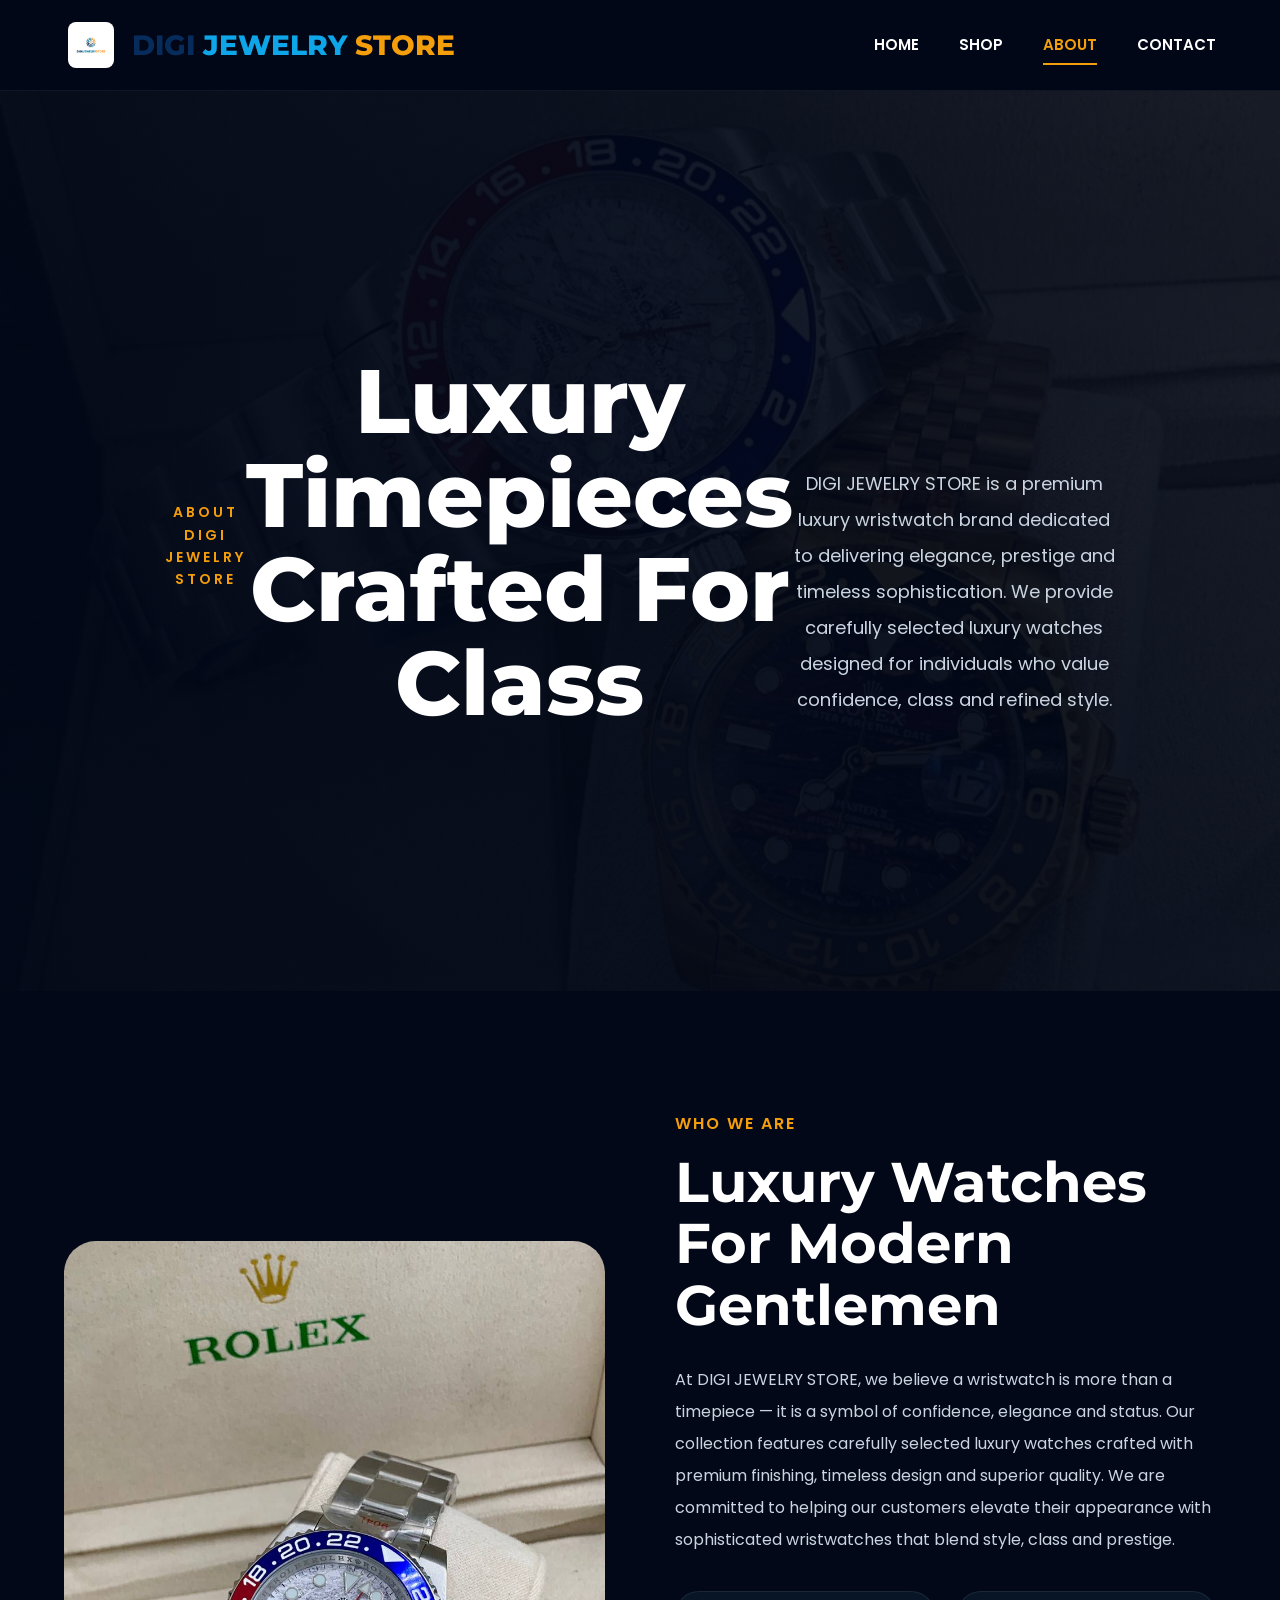
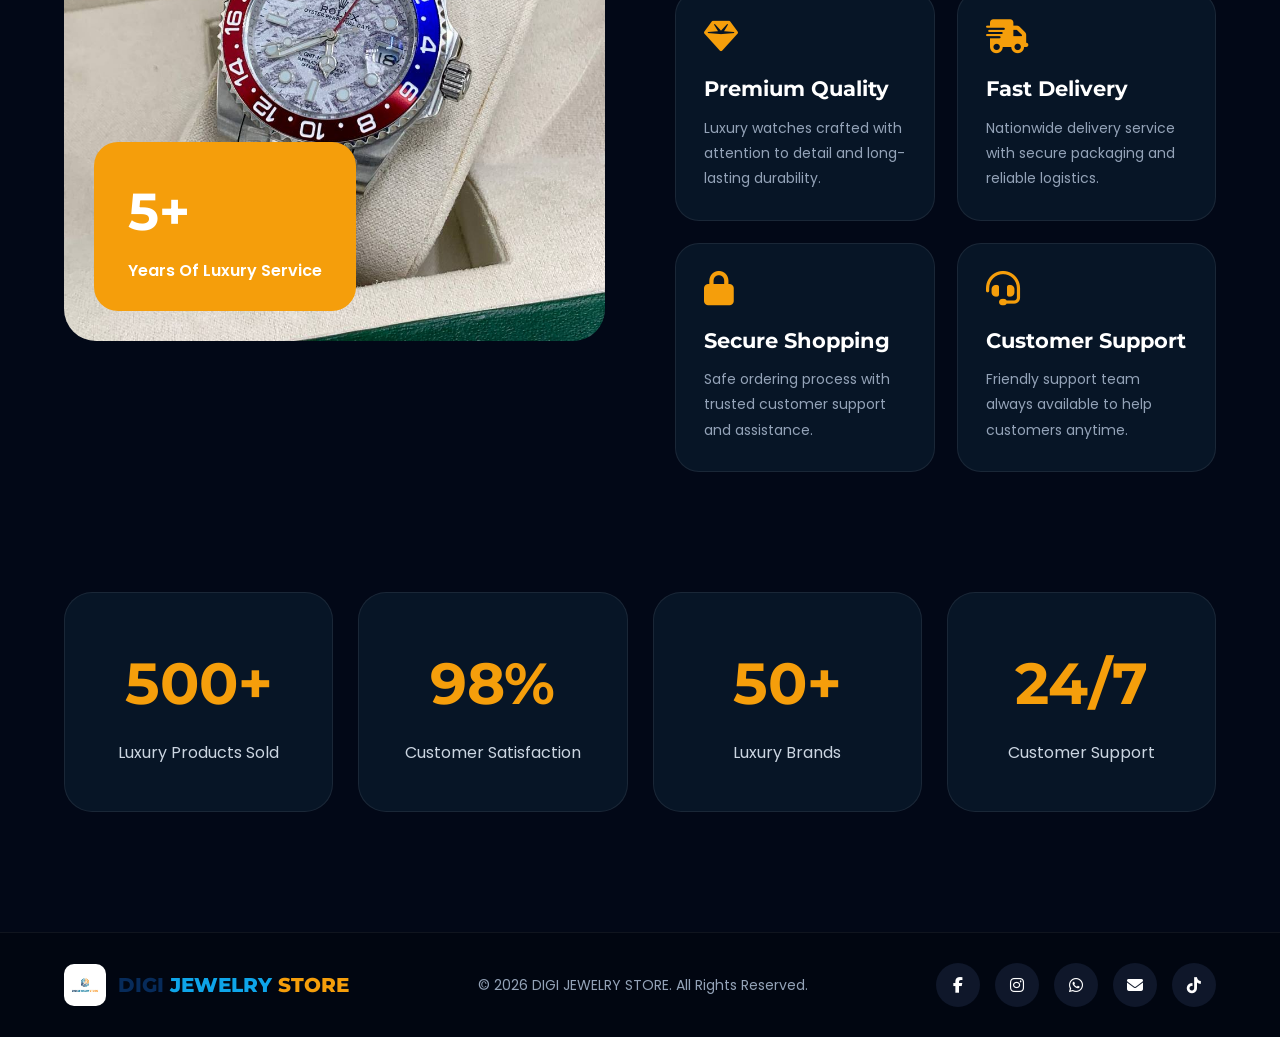
<file: about.html>
<!DOCTYPE html>
<html lang="en">
<head>

<meta charset="UTF-8">
<meta name="viewport" content="width=device-width, initial-scale=1.0">

<title>About Us | DIGI JEWELRY STORE</title>

<link rel="preconnect" href="https://fonts.googleapis.com">
<link rel="preconnect" href="https://fonts.gstatic.com" crossorigin>

<link href="https://fonts.googleapis.com/css2?family=Montserrat:wght@600;700;800&family=Poppins:wght@300;400;500;600&display=swap" rel="stylesheet">

<link rel="stylesheet"
href="https://cdnjs.cloudflare.com/ajax/libs/font-awesome/6.5.2/css/all.min.css"/>

<link rel="stylesheet" href="style.css">

<style>

/* =========================================
HERO
========================================= */

.hero{
position:relative;
padding:150px 0 120px;

background:
linear-gradient(
rgba(2,8,23,0.82),
rgba(2,8,23,0.90)
),
url('images/rolex (2).jpg');
background-size:cover;
background-position:center;
overflow:hidden;
text-align:center;
}

.hero::before{
content:"";
position:absolute;
inset:0;
background:
linear-gradient(
to right,
rgba(2,8,23,0.85),
rgba(2,8,23,0.35)
);
z-index:1;
}

.hero-content{
position:relative;
z-index:2;
max-width:950px;
margin:auto;
}

.hero p{
color:#f59e0b;
margin-bottom:20px;
letter-spacing:3px;
font-weight:600;
font-size:14px;
}

.hero h1{
font-size:clamp(48px,7vw,90px);
line-height:1.05;
font-family:'Montserrat',sans-serif;
font-weight:800;
margin-bottom:28px;
}

.hero-text{
max-width:780px;
margin:auto;
color:#cbd5e1;
line-height:2;
font-size:18px;
margin-bottom:40px;
}

/* =========================================
ABOUT SECTION
========================================= */

.about-section{
padding:120px 0;
}

.about-grid{
display:grid;
grid-template-columns:1fr 1fr;
gap:70px;
align-items:center;
}

.about-image{
position:relative;
}

.about-image img{
width:100%;
height:700px;
object-fit:cover;
border-radius:32px;
}

.experience-box{
position:absolute;
bottom:30px;
left:30px;
background:#f59e0b;
padding:28px 34px;
border-radius:24px;
}

.experience-box h2{
font-size:52px;
margin-bottom:5px;
font-family:'Montserrat',sans-serif;
}

.experience-box p{
font-weight:600;
}

.about-content .small-title{
color:#f59e0b;
margin-bottom:15px;
font-weight:600;
letter-spacing:2px;
}

.about-content h2{
font-size:56px;
line-height:1.1;
margin-bottom:28px;
font-family:'Montserrat',sans-serif;
}

.about-content .desc{
color:#cbd5e1;
line-height:2;
margin-bottom:35px;
}

.features{
display:grid;
grid-template-columns:1fr 1fr;
gap:22px;
}

.feature-box{
background:#071526;
padding:28px;
border-radius:24px;
border:1px solid rgba(255,255,255,0.08);
transition:0.3s;
}

.feature-box:hover{
transform:translateY(-6px);
border-color:#f59e0b;
}

.feature-box i{
font-size:34px;
color:#f59e0b;
margin-bottom:18px;
}

.feature-box h4{
margin-bottom:10px;
font-size:21px;
}

.feature-box p{
color:#94a3b8;
line-height:1.8;
font-size:14px;
}

/* =========================================
STATS
========================================= */

.stats-section{
padding-bottom:120px;
}

.stats-grid{
display:grid;
grid-template-columns:repeat(4,1fr);
gap:25px;
}

.stat-card{
background:#071526;
padding:45px 30px;
border-radius:28px;
text-align:center;
border:1px solid rgba(255,255,255,0.08);
transition:0.3s;
}

.stat-card:hover{
transform:translateY(-6px);
border-color:#f59e0b;
}

.stat-card h2{
font-size:58px;
color:#f59e0b;
margin-bottom:10px;
font-family:'Montserrat',sans-serif;
}

.stat-card p{
color:#cbd5e1;
}



/* =========================================
RESPONSIVE
========================================= */

@media(max-width:991px){

.about-grid,
.stats-grid{
grid-template-columns:1fr;
}

.about-image img{
height:500px;
}

}

@media(max-width:768px){

.hero{
padding:110px 0 90px;
}

.hero h1{
font-size:58px;
line-height:1.1;
}

.hero-text{
font-size:16px;
line-height:1.9;
}

.about-content h2{
font-size:42px;
}

.features{
grid-template-columns:1fr;
}
}

@media(max-width:480px){

.hero{
padding:95px 0 75px;
}

.hero p{
font-size:12px;
letter-spacing:2px;
}

.hero h1{
font-size:42px;
line-height:1.15;
}

.hero-text{
font-size:15px;
line-height:1.8;
}

.cta-btn{
width:100%;
}

.about-image img{
height:400px;
}
}
</style>

</head>

<body>

<!-- =========================================
HEADER
========================================= -->

<header>

<div class="container navbar">

<div class="logo">

<img src="images/digilogo.jpg" alt="DIGI Logo">

<h2>
<span class="digi">DIGI</span>
<span class="jewelry">JEWELRY</span>
<span class="store">STORE</span>
</h2>

</div>

<div class="nav-links">

<a href="index.html">HOME</a>

<a href="shop.html">SHOP</a>

<a href="about.html" class="active">ABOUT</a>

<a href="contact.html">CONTACT</a>

</div>

</div>

</header>

<!-- =========================================
HERO SECTION
========================================= -->

<section class="hero">

<div class="container hero-content">

<p>ABOUT DIGI JEWELRY STORE</p>

<h1>
Luxury Timepieces<br>
Crafted For Class
</h1>

<div class="hero-text">

DIGI JEWELRY STORE is a premium luxury wristwatch brand dedicated to delivering elegance, prestige and timeless sophistication. We provide carefully selected luxury watches designed for individuals who value confidence, class and refined style.

</div>

</div>

</section>

<!-- =========================================
ABOUT SECTION
========================================= -->

<section class="about-section">

<div class="container">

<div class="about-grid">

<div class="about-image">

<img src="images/rolex (1).jpg" alt="Luxury Watch">

<div class="experience-box">

<h2>5+</h2>

<p>Years Of Luxury Service</p>

</div>

</div>

<div class="about-content">

<p class="small-title">
WHO WE ARE
</p>

<h2>
Luxury Watches For Modern Gentlemen
</h2>

<div class="desc">

At DIGI JEWELRY STORE, we believe a wristwatch is more than a timepiece — it is a symbol of confidence, elegance and status. Our collection features carefully selected luxury watches crafted with premium finishing, timeless design and superior quality.

We are committed to helping our customers elevate their appearance with sophisticated wristwatches that blend style, class and prestige.

</div>

<div class="features">

<div class="feature-box">

<i class="fa-solid fa-gem"></i>

<h4>Premium Quality</h4>

<p>
Luxury watches crafted with attention to detail and long-lasting durability.
</p>

</div>

<div class="feature-box">

<i class="fa-solid fa-truck-fast"></i>

<h4>Fast Delivery</h4>

<p>
Nationwide delivery service with secure packaging and reliable logistics.
</p>

</div>

<div class="feature-box">

<i class="fa-solid fa-lock"></i>

<h4>Secure Shopping</h4>

<p>
Safe ordering process with trusted customer support and assistance.
</p>

</div>

<div class="feature-box">

<i class="fa-solid fa-headset"></i>

<h4>Customer Support</h4>

<p>
Friendly support team always available to help customers anytime.
</p>

</div>

</div>

</div>

</div>

</div>

</section>

<!-- =========================================
STATS SECTION
========================================= -->

<section class="stats-section">

<div class="container">

<div class="stats-grid">

<div class="stat-card">

<h2>500+</h2>

<p>Luxury Products Sold</p>

</div>

<div class="stat-card">

<h2>98%</h2>

<p>Customer Satisfaction</p>

</div>

<div class="stat-card">

<h2>50+</h2>

<p>Luxury Brands</p>

</div>

<div class="stat-card">

<h2>24/7</h2>

<p>Customer Support</p>

</div>

</div>

</div>

</section>

<!-- =========================================
FOOTER
========================================= -->

<footer>

<div class="container footer-content">

<div class="footer-logo">

<img
src="images/digilogo.jpg"
alt="DIGI Logo">

<h3>
<span class="digi">DIGI</span>
<span class="jewelry">JEWELRY</span>
<span class="store">STORE</span>
</h3>

</div>

<div class="footer-text">

© 2026 DIGI JEWELRY STORE.
All Rights Reserved.

</div>

<div class="socials">

<a href="https://www.facebook.com/share/1Ac2vuKgZE/" target="_blank">
<i class="fa-brands fa-facebook-f"></i>
</a>

<a href="https://www.instagram.com/digijewelrystore/" target="_blank">
<i class="fa-brands fa-instagram"></i>
</a>

<a href="https://wa.me/2347053364320" target="_blank">
<i class="fa-brands fa-whatsapp"></i>
</a>

<a href="mailto:digijewelrystore@gmail.com">
<i class="fa-solid fa-envelope"></i>
</a>

<a href="https://www.tiktok.com/@digijewelrystore" target="_blank">
<i class="fa-brands fa-tiktok"></i>
</a>

</div>

</div>

</footer>

</body>
</html>
</file>
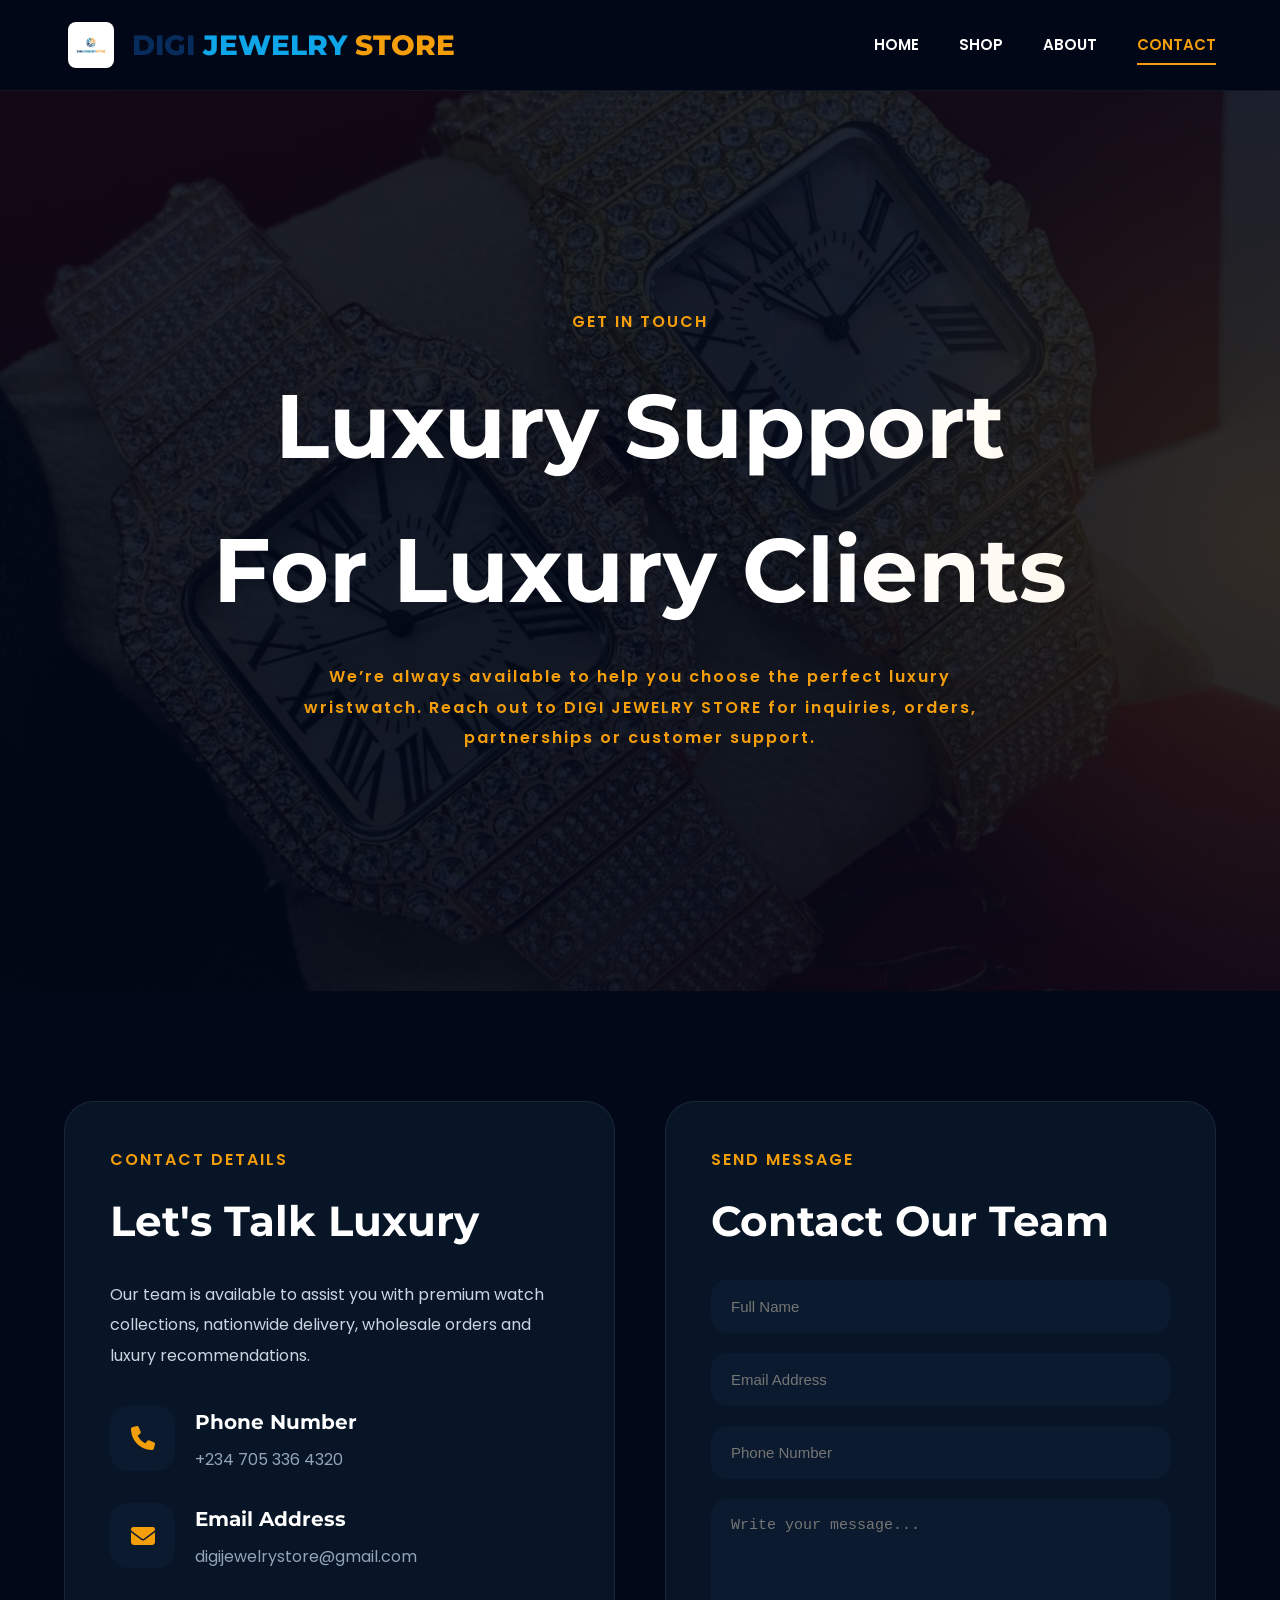
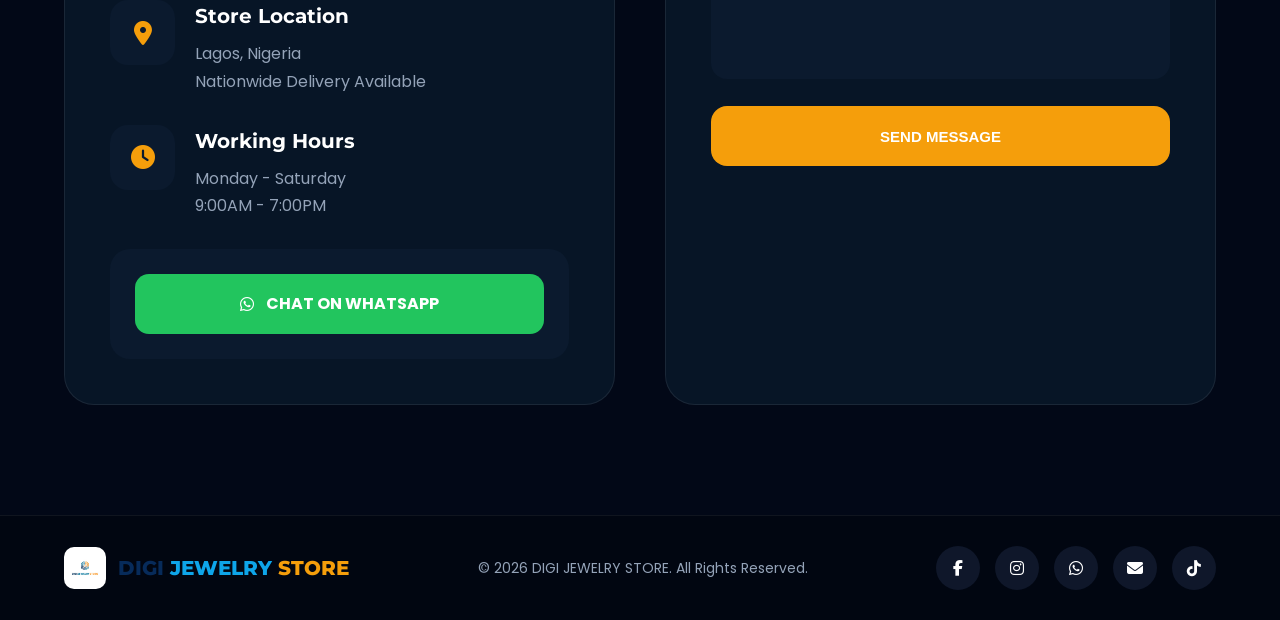
<file: contact.html>
<!DOCTYPE html>
<html lang="en">
<head>
<meta charset="UTF-8">
<meta name="viewport" content="width=device-width, initial-scale=1.0">

<title>Contact Us | DIGI JEWELRY STORE</title>

<link rel="preconnect" href="https://fonts.googleapis.com">
<link rel="preconnect" href="https://fonts.gstatic.com" crossorigin>

<link href="https://fonts.googleapis.com/css2?family=Montserrat:wght@600;700;800&family=Poppins:wght@300;400;500;600&display=swap" rel="stylesheet">

<link rel="stylesheet" href="https://cdnjs.cloudflare.com/ajax/libs/font-awesome/6.5.2/css/all.min.css"/>
<link rel="stylesheet" href="style.css">

<style>

.container{
width:90%;
max-width:1300px;
margin:auto;
}

.hero{
padding:120px 0;
text-align:center;
background:
linear-gradient(rgba(2,8,23,0.88),rgba(2,8,23,0.92)),
url('images/cartier (2).jpg');
background-size:cover;
background-position:center;
}

.hero p{
color:#f59e0b;
margin-bottom:20px;
letter-spacing:2px;
font-weight:600;
}

.hero h1{
font-size:clamp(52px,8vw,90px);
font-family:'Montserrat',sans-serif;
margin-bottom:20px;
}

.hero-text{
max-width:700px;
margin:auto;
color:#cbd5e1;
line-height:1.9;
}

.contact-section{
padding:110px 0;
}

.contact-grid{
display:grid;
grid-template-columns:1fr 1fr;
gap:50px;
}

.contact-info,
.contact-form{
background:#071526;
padding:45px;
border-radius:30px;
border:1px solid rgba(255,255,255,0.08);
}

.section-small{
color:#f59e0b;
margin-bottom:15px;
font-weight:600;
letter-spacing:2px;
}

.contact-info h2,
.contact-form h2{
font-size:42px;
font-family:'Montserrat',sans-serif;
margin-bottom:25px;
}

.contact-desc{
color:#cbd5e1;
line-height:1.9;
margin-bottom:35px;
}

.info-box{
display:flex;
gap:20px;
margin-bottom:30px;
align-items:flex-start;
}

.info-icon{
width:65px;
height:65px;
border-radius:18px;
background:#0b1a2e;
display:flex;
align-items:center;
justify-content:center;
font-size:24px;
color:#f59e0b;
}

.info-content h4{
font-size:20px;
margin-bottom:8px;
}

.info-content p{
color:#94a3b8;
line-height:1.7;
}

.input-group{
margin-bottom:20px;
}

.input-group input,
.input-group textarea{
width:100%;
padding:18px 20px;
border:none;
outline:none;
border-radius:16px;
background:#0b1a2e;
color:white;
font-size:15px;
}

.input-group textarea{
height:180px;
resize:none;
}

.submit-btn{
width:100%;
height:60px;
border:none;
border-radius:16px;
background:#f59e0b;
color:white;
font-weight:700;
font-size:15px;
cursor:pointer;
transition:0.3s;
}

.submit-btn:hover{
transform:translateY(-3px);
}

.whatsapp-box{
margin-top:30px;
padding:25px;
background:#0b1a2e;
border-radius:20px;
}

.whatsapp-box a{
display:flex;
align-items:center;
justify-content:center;
gap:12px;
height:60px;
background:#22c55e;
border-radius:14px;
text-decoration:none;
color:white;
font-weight:700;
}

.whatsapp-box a:hover{
transform:translateY(-3px);
}

/* RESPONSIVE */

@media(max-width:991px){

.contact-grid{
grid-template-columns:1fr;
}

}

@media(max-width:768px){

.hero h1{
font-size:48px;
}

.contact-info h2,
.contact-form h2{
font-size:34px;
}

}

</style>

</head>

<body>

<!-- HEADER -->

<header>

<div class="container navbar">

<div class="logo">

<img src="images/digilogo.jpg" alt="DIGI Logo">

<h2>
            <span class="digi">DIGI</span>
            <span class="jewelry">JEWELRY</span>
            <span class="store">STORE</span>
        </h2>
</div>

<div class="nav-links">

<a href="index.html">HOME</a>

<a href="shop.html">SHOP</a>

<a href="about.html">ABOUT</a>

<a href="contact.html" class="active">CONTACT</a>

</div>

</div>

</header>

<!-- HERO -->

<section class="hero">

<div class="container">

<p>GET IN TOUCH</p>

<h1>
Luxury Support <br>
For Luxury Clients
</h1>

<p class="hero-text">

We’re always available to help you choose the perfect
luxury wristwatch. Reach out to DIGI JEWELRY STORE
for inquiries, orders, partnerships or customer support.

</p>

</div>

</section>

<!-- CONTACT -->

<section class="contact-section">

<div class="container">

<div class="contact-grid">

<!-- LEFT -->

<div class="contact-info">

<div class="section-small">
CONTACT DETAILS
</div>

<h2>
Let's Talk Luxury
</h2>

<p class="contact-desc">

Our team is available to assist you with premium
watch collections, nationwide delivery, wholesale
orders and luxury recommendations.

</p>

<!-- PHONE -->

<div class="info-box">

<div class="info-icon">
<i class="fa-solid fa-phone"></i>
</div>

<div class="info-content">

<h4>Phone Number</h4>

<p>
+234 705 336 4320
</p>

</div>

</div>

<!-- EMAIL -->

<div class="info-box">

<div class="info-icon">
<i class="fa-solid fa-envelope"></i>
</div>

<div class="info-content">

<h4>Email Address</h4>

<p>
digijewelrystore@gmail.com
</p>

</div>

</div>

<!-- LOCATION -->

<div class="info-box">

<div class="info-icon">
<i class="fa-solid fa-location-dot"></i>
</div>

<div class="info-content">

<h4>Store Location</h4>

<p>
Lagos, Nigeria <br>
Nationwide Delivery Available
</p>

</div>

</div>

<!-- HOURS -->

<div class="info-box">

<div class="info-icon">
<i class="fa-solid fa-clock"></i>
</div>

<div class="info-content">

<h4>Working Hours</h4>

<p>
Monday - Saturday <br>
9:00AM - 7:00PM
</p>

</div>

</div>

<!-- WHATSAPP -->

<div class="whatsapp-box">

<a
href="https://wa.me/2347053364320"
target="_blank">

<i class="fa-brands fa-whatsapp"></i>

CHAT ON WHATSAPP

</a>

</div>

</div>

<!-- RIGHT -->

<div class="contact-form">

<div class="section-small">
SEND MESSAGE
</div>

<h2>
Contact Our Team
</h2>

<form id="contactForm">

<div class="input-group">

<input
type="text"
placeholder="Full Name"
required>

</div>

<div class="input-group">

<input
type="email"
placeholder="Email Address"
required>

</div>

<div class="input-group">

<input
type="tel"
placeholder="Phone Number"
required>

</div>

<div class="input-group">

<textarea
placeholder="Write your message..."
required></textarea>

</div>

<button
type="submit"
class="submit-btn">

SEND MESSAGE

</button>

</form>

</div>

</div>

</div>

</section>

<!-- =========================================
FOOTER
========================================= -->

<footer>

<div class="container footer-content">

    <!-- LOGO -->

    <div class="footer-logo">

        <img
        src="images/digilogo.jpg"
        alt="DIGI Logo">

        <h3>
    <span class="digi">DIGI</span>
    <span class="jewelry">JEWELRY</span>
    <span class="store">STORE</span>
</h3>

    </div>

    <!-- TEXT -->

    <div class="footer-text">

        © 2026 DIGI JEWELRY STORE.
        All Rights Reserved.

    </div>

    <!-- SOCIALS -->

<div class="socials">

    <a href="https://www.facebook.com/share/1Ac2vuKgZE/" target="_blank">
        <i class="fa-brands fa-facebook-f"></i>
    </a>

    <a href="https://www.instagram.com/digijewelrystore/" target="_blank">
        <i class="fa-brands fa-instagram"></i>
    </a>

    <a href="https://wa.me/2347053364320" target="_blank">
        <i class="fa-brands fa-whatsapp"></i>
    </a>

    <a href="mailto:digijewelrystore@gmail.com">
        <i class="fa-solid fa-envelope"></i>
    </a>

    <a href="https://www.tiktok.com/@digijewelrystore" target="_blank">
    <i class="fa-brands fa-tiktok"></i>
</a>

</div>
</div>

</footer>

<!-- SIMPLE FORM HANDLER -->

<script>

const contactForm =
document.getElementById("contactForm");

contactForm.addEventListener("submit",(e)=>{

e.preventDefault();

alert(
"Thank you for contacting DIGI JEWELRY STORE. We will get back to you shortly."
);

contactForm.reset();

});

</script>

</body>
</html>
</file>
<file: style.css>
*{
    margin:0;
    padding:0;
    box-sizing:border-box;
}

html{
    scroll-behavior:smooth;
}

body{
    font-family:'Poppins',sans-serif;
    background:#020817;
    color:#fff;
    overflow-x:hidden;
    line-height:1.6;
}

img{
    max-width:100%;
    display:block;
}

h1,h2,h3,h4{
    font-family:'Montserrat',sans-serif;
    font-weight:700;
}

/* =========================
CONTAINER
========================= */

.container{
    width:90%;
    max-width:1280px;
    margin:auto;
}

/* =========================
HEADER
========================= */

header{
    width:100%;
    position:sticky;
    top:0;
    z-index:999;
    background:rgba(2,8,23,0.95);
    backdrop-filter:blur(14px);
    border-bottom:1px solid rgba(255,255,255,0.06);
}

.navbar{
    display:flex;
    justify-content:space-between;
    align-items:center;
    padding:18px 0;
}

/* =========================
LOGO
========================= */

.logo{
    display:flex;
    align-items:center;
    gap:14px;
}

.logo img{
    width:54px;
    height:54px;
    object-fit:cover;
    border-radius:12px;
    padding:4px;
    background:transparent;
    mix-blend-mode:screen;
}

.logo h2{
font-size:28px;
font-family:'Montserrat',sans-serif;
font-weight:800;
line-height:1.1;
}

.logo .digi{
color:#072b5a;
}

.logo .jewelry{
color:#0ea5e9;
}

.logo .store{
color:#f59e0b;
}

/* =========================
NAV LINKS
========================= */

.nav-links{
    display:flex;
    align-items:center;
    gap:40px;
}

.nav-links a{
    position:relative;
    text-decoration:none;
    color:#fff;
    font-size:15px;
    font-weight:600;
    transition:0.3s;
}

.nav-links a:hover{
    color:#f59e0b;
}

.nav-links a::after{
    content:"";
    position:absolute;
    left:0;
    bottom:-8px;
    width:0%;
    height:2px;
    background:#f59e0b;
    transition:0.3s;
}

.nav-links a:hover::after,
.nav-links a.active::after{
    width:100%;
}

.nav-links a.active{
    color:#f59e0b;
}

/* =========================
BUTTONS
========================= */

.btn,
.order-btn{
    display:inline-flex;
    align-items:center;
    justify-content:center;
    gap:10px;
    text-decoration:none;
    transition:0.35s ease;
    cursor:pointer;
    font-weight:600;
}

.order-btn{
    background:#f59e0b;
    color:#fff;
    padding:15px 24px;
    border-radius:12px;
    font-size:14px;
    box-shadow:0 10px 30px rgba(245,158,11,0.2);
}

.order-btn:hover{
    transform:translateY(-3px);
    background:#ffb31a;
}

.btn{
    padding:16px 32px;
    border-radius:12px;
    font-size:15px;
}

.btn-primary{
    background:#f59e0b;
    color:#fff;
    box-shadow:0 10px 30px rgba(245,158,11,0.18);
}

.btn-primary:hover{
    transform:translateY(-3px);
}

.btn-outline{
    border:1px solid rgba(255,255,255,0.15);
    color:#fff;
    background:transparent;
}

.btn-outline:hover{
    background:rgba(255,255,255,0.05);
    border-color:#f59e0b;
}

/* =========================
HERO SECTION
========================= */

.hero{
    position:relative;
    min-height:100vh;
    display:flex;
    align-items:center;
    overflow:hidden;

    background:
    linear-gradient(
        to right,
        rgba(2,8,23,0.95) 15%,
        rgba(2,8,23,0.82) 45%,
        rgba(2,8,23,0.55) 100%
    ),
    url('images/hero-watch.png') center/cover;

    background-size:cover;
    background-position:center;
    background-repeat:no-repeat;
}

.hero::before{
    content:"";
    position:absolute;
    inset:0;

    background:
    radial-gradient(circle at right,
    rgba(245,158,11,0.12),
    transparent 35%);

    z-index:1;
}

.hero-content{
    position:relative;
    z-index:2;

    width:100%;
    display:flex;
    align-items:center;
}

.hero-left{
    max-width:720px;
    animation:fadeUp 1s ease;
}

.hero-small{
    color:#f59e0b;
    font-size:16px;
    font-weight:600;
    letter-spacing:2px;
    margin-bottom:20px;
}

.hero-left h1{
    font-size:clamp(52px, 8vw, 95px);
    line-height:0.95;
    margin-bottom:28px;
    font-weight:800;
    color:#fff;
}

.hero-left h1 span{
    color:#f59e0b;
}

.hero-left p{
    font-size:18px;
    line-height:1.9;
    color:#dbe4f0;
    max-width:620px;
    margin-bottom:40px;
}

.hero-buttons{
    display:flex;
    gap:20px;
    flex-wrap:wrap;
    margin-bottom:45px;
}

.btn{
    padding:17px 34px;
    border-radius:14px;
    text-decoration:none;
    font-size:15px;
    font-weight:600;
    transition:0.35s ease;
}

.btn-primary{
    background:#f59e0b;
    color:#fff;
    box-shadow:0 10px 35px rgba(245,158,11,0.28);
}

.btn-primary:hover{
    transform:translateY(-4px);
}

.btn-outline{
    border:1px solid rgba(255,255,255,0.18);
    background:rgba(255,255,255,0.03);
    backdrop-filter:blur(8px);
    color:#fff;
}

.btn-outline:hover{
    background:rgba(255,255,255,0.08);
}

.hero-features{
    display:flex;
    gap:30px;
    flex-wrap:wrap;
}

.feature-item{
    display:flex;
    align-items:center;
    gap:14px;
}

.feature-item .feature-icon{
    width:58px;
    height:58px;
    min-width:58px;
    border-radius:16px;
    background:rgba(255,255,255,0.05);
    border:1px solid rgba(255,255,255,0.08);
    display:flex;
    align-items:center;
    justify-content:center;
    color:#f59e0b;
    font-size:22px;
}

.feature-text h4{
    font-size:15px;
    margin-bottom:4px;
}

.feature-text p{
    font-size:13px;
    color:#a7b4c7;
    margin:0;
}

/* =========================
SECTIONS
========================= */

.section{
    padding:110px 0;
}

.section-title{
    margin-bottom:55px;
}

.section-title p{
    color:#f59e0b;
    font-size:15px;
    margin-bottom:10px;
    letter-spacing:1px;
}

.section-title h2{
    font-size:48px;
}

/* =========================
PRODUCTS
========================= */

.products-grid{
    display:grid;
    grid-template-columns:repeat(auto-fit,minmax(320px,1fr));
    gap:30px;
}

.product-card{
    background:linear-gradient(180deg,#08182f,#06111f);
    border:1px solid rgba(255,255,255,0.06);
    border-radius:24px;
    overflow:hidden;
    transition:0.4s ease;
    box-shadow:0 20px 50px rgba(0,0,0,0.35);
}

.product-card:hover{
    transform:translateY(-10px);
    border-color:rgba(245,158,11,0.2);
}

.product-image{
    width:100%;
    height:330px;
    object-fit:cover;
    transition:0.5s ease;
}

.product-card:hover .product-image{
    transform:scale(1.05);
}

.product-content{
    padding:28px;
}

.product-content h3{
    font-size:28px;
    margin-bottom:12px;
}

.product-content p{
    color:#cbd5e1;
    font-size:14px;
    line-height:1.8;
}

.price{
    font-size:36px;
    font-weight:700;
    color:#f59e0b;
    margin:22px 0;
}

/* =========================================
PRODUCT BUTTONS
========================================= */

.product-buttons{
display:flex;
gap:12px;
margin-top:20px;
}

.view-product-btn,
.order-product-btn{
flex:1;

height:52px;

display:flex;
align-items:center;
justify-content:center;

text-decoration:none;

border-radius:12px;

font-weight:600;

transition:0.3s ease;
}

/* VIEW BUTTON */

.view-product-btn{
background:#0f172a;
border:1px solid rgba(255,255,255,0.08);
color:#fff;
}

.view-product-btn:hover{
border-color:#f59e0b;
background:#1e293b;
transform:translateY(-3px);
}

/* ORDER BUTTON */

.order-product-btn{
background:#22c55e;
color:#fff;
}

.order-product-btn:hover{
background:#16a34a;
transform:translateY(-3px);
}

/* MOBILE */

@media(max-width:600px){

.product-buttons{
flex-direction:column;
}

}

/* =========================
FEATURE BOXES
========================= */

.features-box{
    display:grid;
    grid-template-columns:repeat(auto-fit,minmax(250px,1fr));
    gap:25px;
}

.feature-card{
    background:#071526;
    border:1px solid rgba(255,255,255,0.06);
    border-radius:22px;
    padding:45px 28px;
    text-align:center;
    transition:0.35s ease;
}

.feature-card:hover{
    transform:translateY(-8px);
    border-color:rgba(245,158,11,0.2);
}

.feature-card .feature-icon{
    width:78px;
    height:78px;
    margin:0 auto 25px;
    border-radius:20px;
    display:flex;
    align-items:center;
    justify-content:center;
    background:rgba(245,158,11,0.08);
    border:1px solid rgba(245,158,11,0.12);
}

.feature-card .feature-icon i{
    font-size:38px;
    color:#f59e0b;
}

.feature-card h3{
    margin-bottom:15px;
    font-size:26px;
}

.feature-card p{
    color:#94a3b8;
    line-height:1.9;
    font-size:15px;
}

/* =========================
PACKAGING
========================= */

.packaging-grid{
    display:grid;
    grid-template-columns:repeat(auto-fit,minmax(280px,1fr));
    gap:30px;
}

.pack-card{
    background:#071526;
    border-radius:22px;
    overflow:hidden;
    border:1px solid rgba(255,255,255,0.06);
    transition:0.35s ease;
}

.pack-card:hover{
    transform:translateY(-8px);
}

.pack-card img{
    width:100%;
    height:260px;
    object-fit:cover;
}

.pack-content{
    padding:28px;
}

.pack-content h3{
    margin-bottom:12px;
    font-size:28px;
}

.pack-price{
    font-size:34px;
    color:#f59e0b;
    margin-bottom:12px;
    font-weight:700;
}

.pack-content p{
    color:#94a3b8;
    line-height:1.8;
}

/* =========================================
WRISTWATCH ORGANIZERS
========================================= */

.organizer-grid{
display:grid;
grid-template-columns:repeat(auto-fit,minmax(280px,1fr));
gap:30px;
margin-top:60px;
}

.organizer-card{
background:linear-gradient(180deg,#08182f,#06111f);
border:1px solid rgba(255,255,255,0.08);
border-radius:24px;
overflow:hidden;
transition:0.4s;
}

.organizer-card:hover{
transform:translateY(-10px);
box-shadow:0 25px 70px rgba(0,0,0,0.35);
}

.organizer-card img{
width:100%;
height:300px;
object-fit:cover;
transition:0.5s;
}

.organizer-card:hover img{
transform:scale(1.05);
}

.organizer-text{
padding:28px;
}

.organizer-text h3{
font-size:26px;
margin-bottom:16px;
font-family:'Montserrat',sans-serif;
}

.organizer-text p{
color:#94a3b8;
line-height:1.8;
margin-bottom:28px;
}

.organizer-bottom{
display:flex;
justify-content:space-between;
align-items:center;
gap:20px;
flex-wrap:wrap;
}

.organizer-price{
font-size:30px;
font-weight:700;
color:#f59e0b;
}

.organizer-btn{
background:#f59e0b;
color:white;
text-decoration:none;
padding:14px 22px;
border-radius:12px;
font-weight:600;
transition:0.3s;
}

.organizer-btn:hover{
background:#ffb31a;
transform:translateY(-3px);
}

@media(max-width:768px){

.organizer-text h3{
font-size:22px;
}

.organizer-price{
font-size:26px;
}

.organizer-btn{
width:100%;
text-align:center;
}

}

/* =========================================
REVIEWS SECTION
========================================= */

.loading-reviews{
text-align:center;
padding:50px;
color:#94a3b8;
}

.review-feedback-success{
color:#22c55e;
margin-top:15px;
text-align:center;
}

.review-feedback-error{
color:#ef4444;
margin-top:15px;
text-align:center;
}

.reviews-grid{
display:grid;
grid-template-columns:repeat(auto-fit,minmax(300px,1fr));
gap:30px;
margin-top:50px;
}

.review-card{
background:#071526;
padding:35px;
border-radius:24px;
border:1px solid rgba(255,255,255,0.08);
transition:0.3s;
}

.review-card:hover{
transform:translateY(-8px);
}

.stars{
color:#f59e0b;
margin-bottom:20px;
font-size:18px;
}

.review-text{
color:#cbd5e1;
line-height:1.9;
margin-bottom:25px;
}

.review-user h4{
font-size:18px;
margin-bottom:5px;
}

.review-user span{
color:#94a3b8;
font-size:14px;
}

/* REVIEW FORM */

.review-form-box{
margin-top:70px;
background:#071526;
padding:40px;
border-radius:28px;
border:1px solid rgba(255,255,255,0.08);
}

.review-form-box h3{
font-size:32px;
margin-bottom:30px;
font-family:'Montserrat',sans-serif;
}

.review-form-box input,
.review-form-box select,
.review-form-box textarea{
width:100%;
margin-bottom:20px;
padding:18px;
border:none;
outline:none;
border-radius:14px;
background:#0f172a;
color:white;
font-size:15px;
}

.review-form-box textarea{
height:160px;
resize:none;
}

.review-form-box button{
width:100%;
height:58px;
border:none;
border-radius:14px;
background:#f59e0b;
color:white;
font-weight:700;
cursor:pointer;
transition:0.3s;
}

.review-form-box button:hover{
transform:translateY(-3px);
background:#ffb31a;
}

/* =========================
CTA
========================= */

.cta{
    padding:110px 0;
    background:
    linear-gradient(rgba(2,8,23,0.82), rgba(2,8,23,0.92)),
    url('images/cta-watch.jpg') center/cover;
}

.cta-content{
    text-align:center;
    padding:70px 40px;
    border-radius:30px;
    background:rgba(255,255,255,0.03);
    border:1px solid rgba(255,255,255,0.08);
    backdrop-filter:blur(12px);
}

.cta-content h2{
    font-size:58px;
    margin-bottom:18px;
}

.cta-content p{
    color:#cbd5e1;
    font-size:18px;
    margin-bottom:35px;
}

/* =========================
FOOTER
========================= */

footer{
    background:#010611;
    padding:30px 0;
    border-top:1px solid rgba(255,255,255,0.06);
}

.footer-content{
    display:flex;
    justify-content:space-between;
    align-items:center;
    flex-wrap:wrap;
    gap:20px;
}

.footer-logo{
    display:flex;
    align-items:center;
    gap:12px;
}

.footer-logo img{
    width:42px;
    height:42px;
    border-radius:10px;
    object-fit:cover;
    mix-blend-mode:screen;
}

.footer-logo h3{
font-size:20px;
font-family:'Montserrat',sans-serif;
font-weight:800;
}

.footer-logo .digi{
    color:#072b5a;
}

.footer-logo .jewelry{
    color:#0ea5e9;
}

.footer-logo .store{
    color:#f59e0b;
}

.footer-text{
    color:#94a3b8;
    font-size:14px;
}

.socials{
    display:flex;
    gap:15px;
}

.socials a{
    width:44px;
    height:44px;
    border-radius:50%;
    display:flex;
    align-items:center;
    justify-content:center;
    text-decoration:none;
    color:#fff;
    background:#0f172a;
    transition:0.3s ease;
}

.socials a:hover{
    background:#f59e0b;
    transform:translateY(-4px);
}

/* =========================
ANIMATIONS
========================= */

@keyframes fadeUp{
    from{
        opacity:0;
        transform:translateY(40px);
    }
    to{
        opacity:1;
        transform:translateY(0);
    }
}

@keyframes float{
    0%{
        transform:translateY(0px);
    }
    50%{
        transform:translateY(-16px);
    }
    100%{
        transform:translateY(0px);
    }
}

/* =========================
RESPONSIVE
========================= */

@media(max-width:991px){

    .hero-content{
        flex-direction:column;
        text-align:center;
    }

    .hero-buttons,
    .hero-features{
        justify-content:center;
    }

    .hero-left p{
        margin:auto auto 40px;
    }

    .hero-left h1{
        font-size:62px;
    }

    .section-title h2{
        font-size:42px;
    }

}

@media(max-width:768px){

    .navbar{
        flex-direction:column;
        align-items: center;
        gap: 12px;;
    }

    .nav-links{
        flex-wrap:wrap;
        justify-content:center;
        gap: 12px;
    }

    .logo h2{
        font-size:20px;
    }

    .hero{
        padding-top:70px;
    }

    .hero-left h1{
        font-size:46px;
    }

    .section{
        padding:85px 0;
    }

    .section-title h2{
        font-size:34px;
    }

    .cta-content{
        padding:50px 25px;
    }

    .cta-content h2{
        font-size:40px;
    }

    .hero-watch{
        max-width:380px;
    }

    .footer-content{
        flex-direction:column;
        text-align:center;
    }

}
</file>
